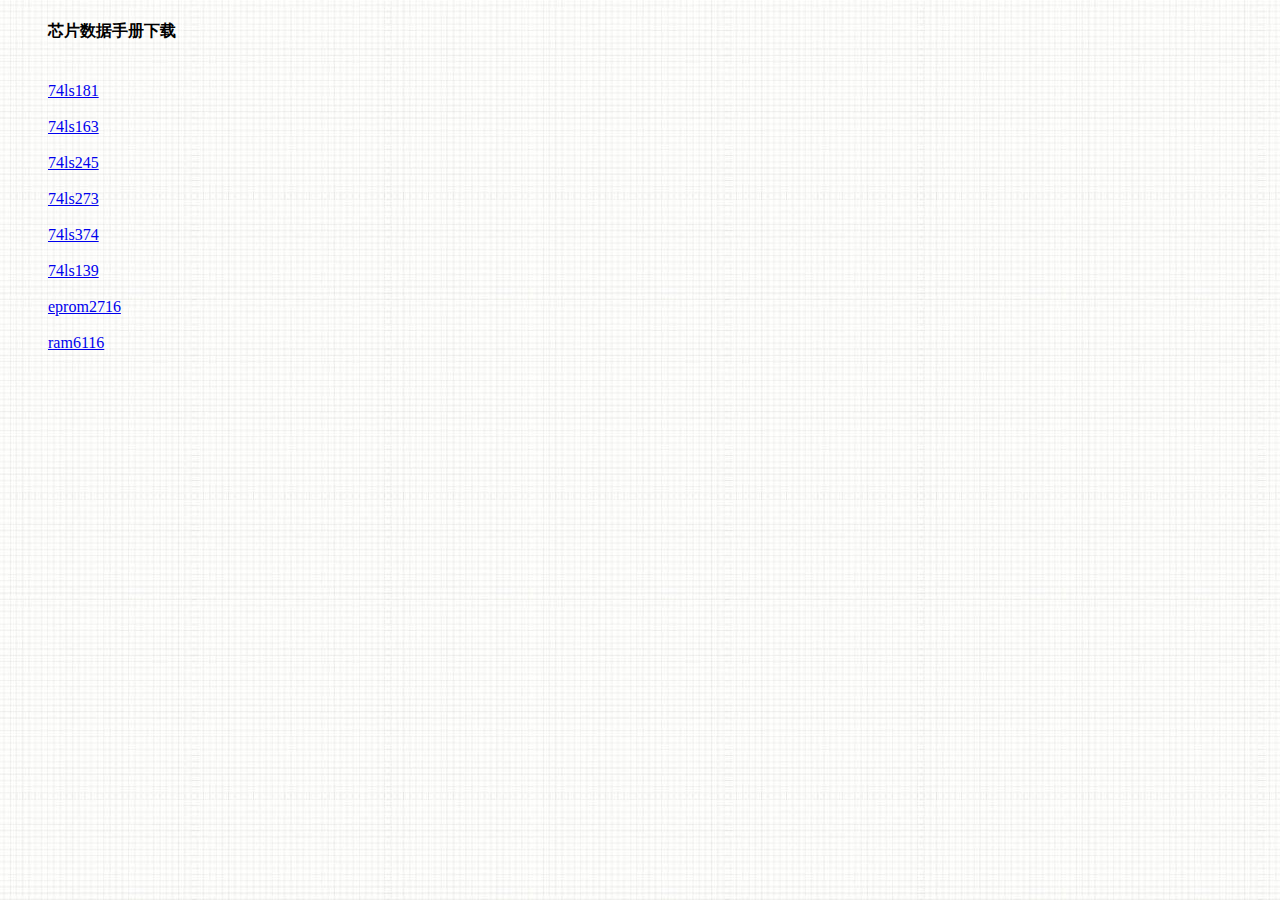
<file: chipdatasheet.html>
﻿<!DOCTYPE html>
<html xmlns="http://www.w3.org/1999/xhtml">
<head>
<meta http-equiv="Content-Type" content="text/html; charset=utf-8"/>
    <title></title>
</head>

<body style="background-image: url(./img/bj.jpg)"> 
    <div style="margin-left:40px">
    <h4>芯片数据手册下载</h4>  <br/>

    <a href="./files/74ls181.pdf">74ls181</a><br/><br/>
    <a href="./files/74ls163.pdf">74ls163</a><br/><br/>
    <a href="./files/74ls245.pdf">74ls245</a><br/><br/>
    <a href="./files/74ls273.pdf">74ls273</a><br/><br/>
    <a href="./files/74ls374.pdf">74ls374</a><br/><br/>
    <a href="./files/74ls139.pdf">74ls139</a><br/><br/>
    <a href="./files/eprom2716.pdf">eprom2716</a><br/><br/>
    <a href="./files/ram6116.pdf">ram6116</a><br/><br/>
    </div>
</body>
</html>
</file>
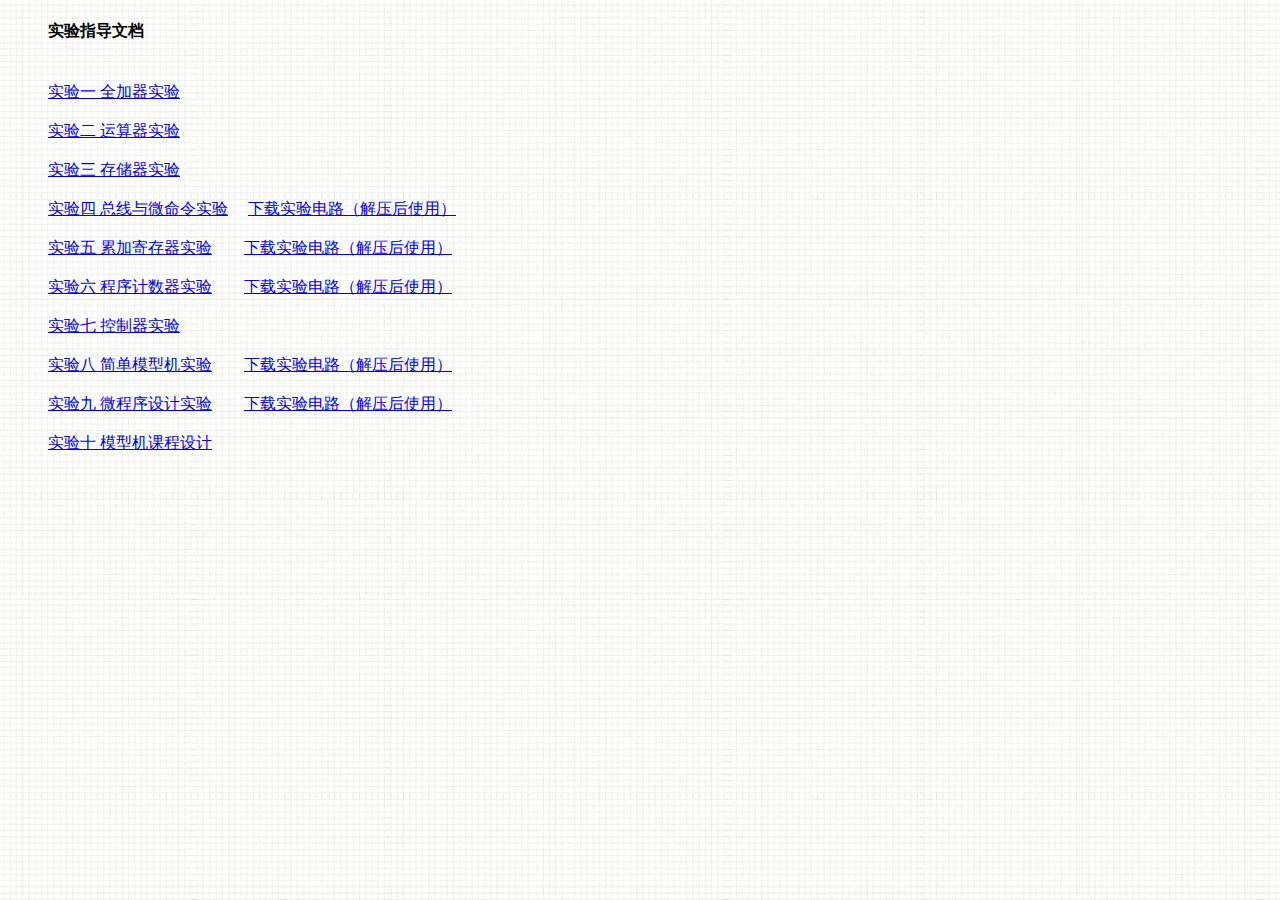
<file: experimentguidance.html>
﻿<!DOCTYPE html>
<html xmlns="http://www.w3.org/1999/xhtml">
<head>
<meta http-equiv="Content-Type" content="text/html; charset=utf-8"/>
    <title></title>
</head>
<body style="background-image: url(./img/bj.jpg)">
    <div style="margin-left:40px">
    <h4>实验指导文档</h4>  <br/>

    <a href="./files/shiyan1.pdf">实验一 全加器实验</a><br/><br/>
    <a href="./files/shiyan2.pdf">实验二 运算器实验</a><br/><br/>
    <a href="./files/shiyan3.pdf">实验三 存储器实验</a><br/><br/>
    <a href="./files/shiyan4.pdf">实验四 总线与微命令实验</a>&nbsp&nbsp&nbsp&nbsp&nbsp<a href="./files/circuit4.rar">下载实验电路（解压后使用）</a><br/><br/>
    <a href="./files/shiyan5.pdf">实验五 累加寄存器实验</a>&nbsp&nbsp&nbsp&nbsp&nbsp&nbsp&nbsp&nbsp<a href="./files/circuit5.rar">下载实验电路（解压后使用）</a><br/><br/>
    <a href="./files/shiyan6.pdf">实验六 程序计数器实验</a>&nbsp&nbsp&nbsp&nbsp&nbsp&nbsp&nbsp&nbsp<a href="./files/circuit6.rar">下载实验电路（解压后使用）</a><br/><br/>
    <a href="./files/shiyan7.pdf">实验七 控制器实验</a><br/><br/>
    <a href="./files/shiyan8.pdf">实验八 简单模型机实验</a>&nbsp&nbsp&nbsp&nbsp&nbsp&nbsp&nbsp&nbsp<a href="./files/circuit8.rar">下载实验电路（解压后使用）</a><br/><br/>
    <a href="./files/shiyan9.pdf">实验九 微程序设计实验</a>&nbsp&nbsp&nbsp&nbsp&nbsp&nbsp&nbsp&nbsp<a href="./files/circuit8.rar">下载实验电路（解压后使用）</a><br/><br/>
    <a href="./files/shiyan10.pdf">实验十 模型机课程设计</a><br/><br/>
    </div>
</body>
</html>
</file>
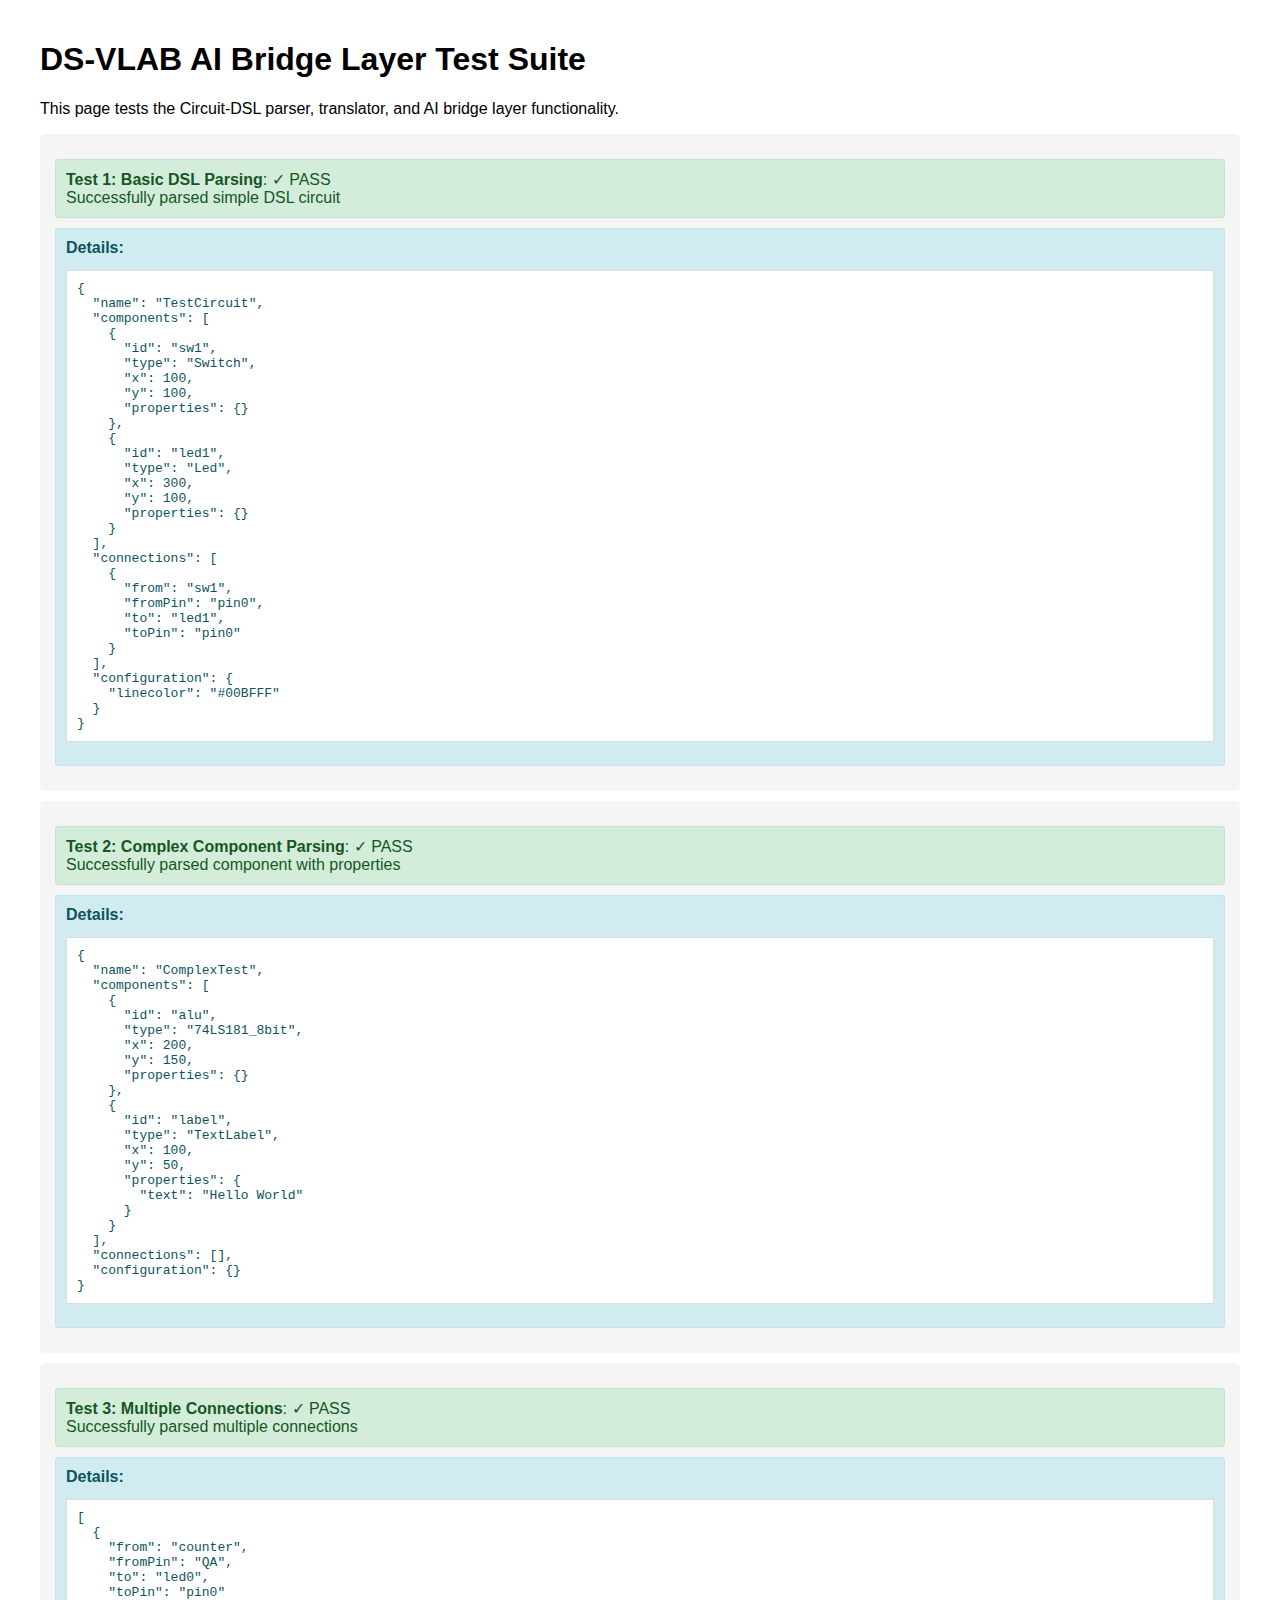
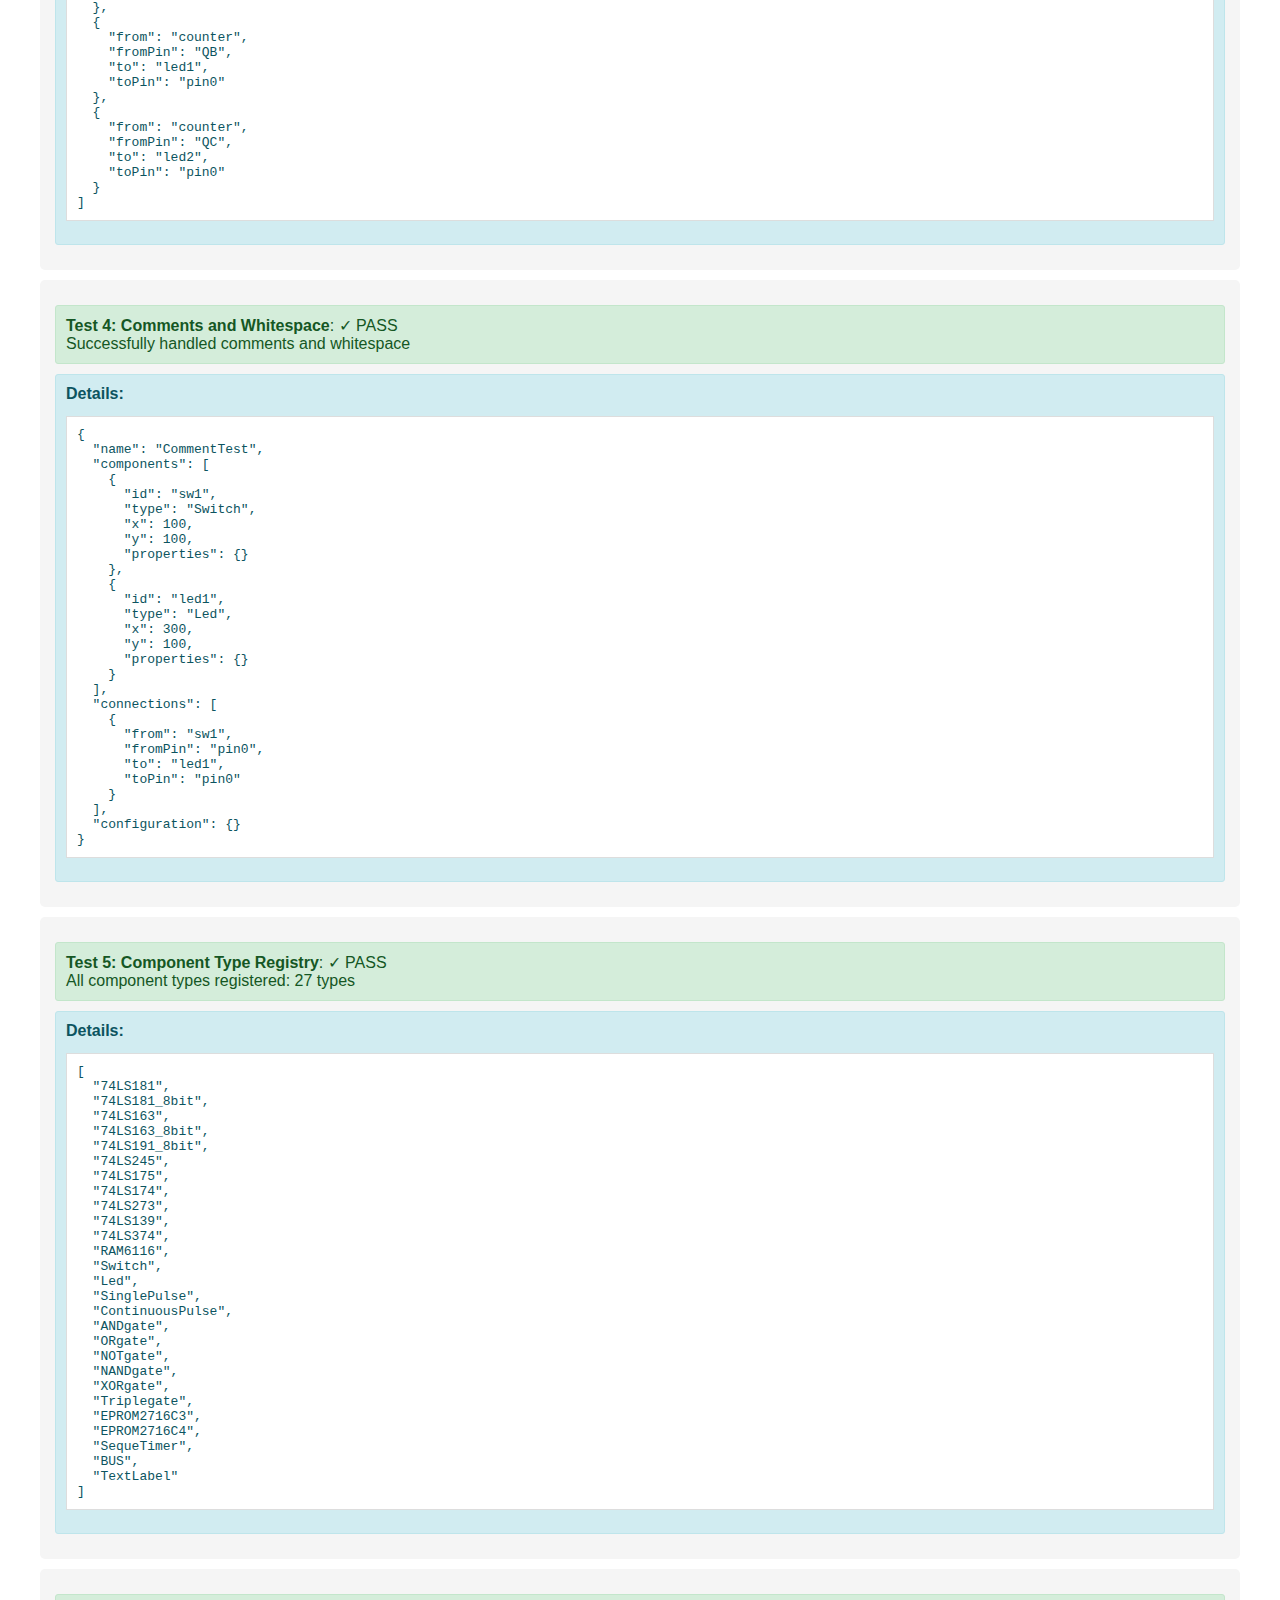
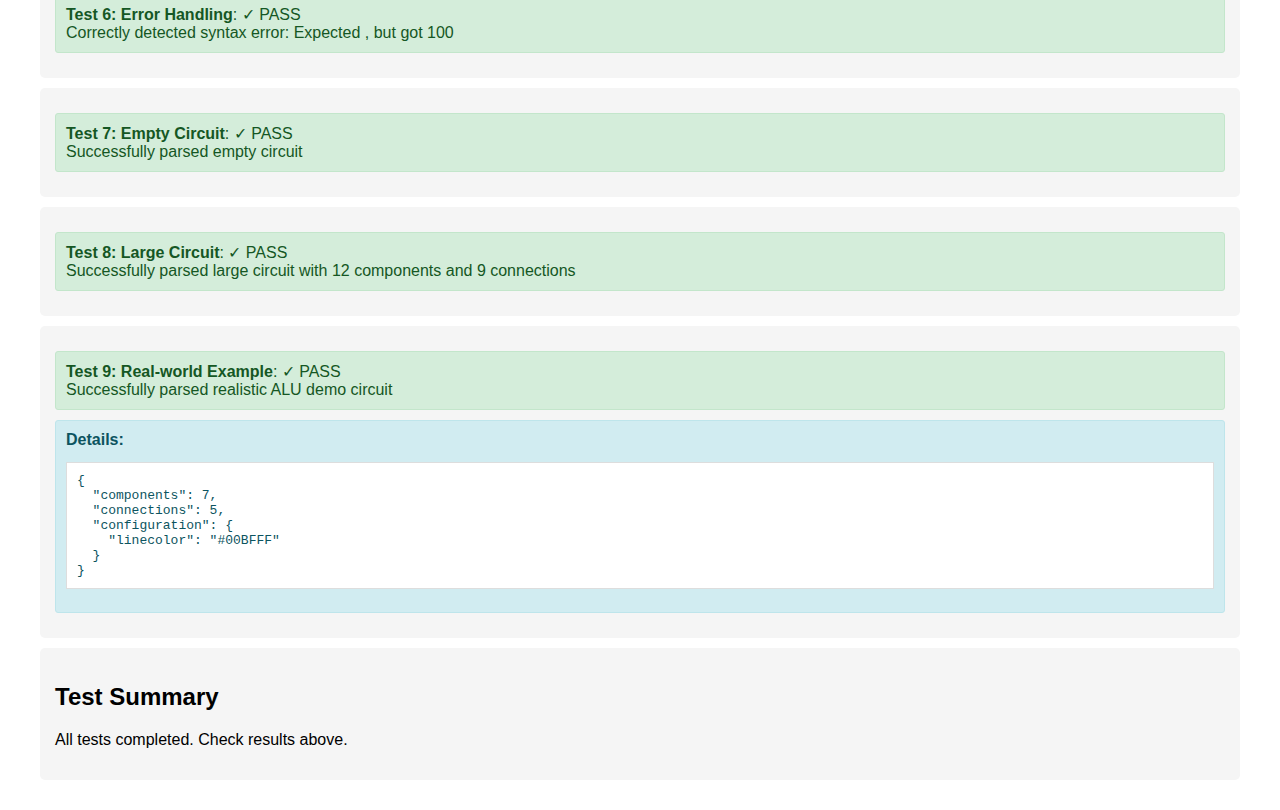
<file: test-ai-bridge.html>
<!DOCTYPE html>
<html>
<head>
    <meta charset="UTF-8">
    <title>DS-VLAB AI Bridge Layer Test</title>
    <style>
        body {
            font-family: Arial, sans-serif;
            padding: 20px;
            max-width: 1200px;
            margin: 0 auto;
        }
        .test-section {
            background: #f5f5f5;
            padding: 15px;
            margin: 10px 0;
            border-radius: 5px;
        }
        .test-result {
            margin: 10px 0;
            padding: 10px;
            border-radius: 3px;
        }
        .success {
            background: #d4edda;
            color: #155724;
            border: 1px solid #c3e6cb;
        }
        .error {
            background: #f8d7da;
            color: #721c24;
            border: 1px solid #f5c6cb;
        }
        .info {
            background: #d1ecf1;
            color: #0c5460;
            border: 1px solid #bee5eb;
        }
        pre {
            background: #fff;
            padding: 10px;
            border: 1px solid #ddd;
            overflow-x: auto;
        }
        button {
            background: #007bff;
            color: white;
            border: none;
            padding: 10px 20px;
            border-radius: 5px;
            cursor: pointer;
            margin: 5px;
        }
        button:hover {
            background: #0056b3;
        }
    </style>
</head>
<body>
    <h1>DS-VLAB AI Bridge Layer Test Suite</h1>
    <p>This page tests the Circuit-DSL parser, translator, and AI bridge layer functionality.</p>

    <div id="test-results"></div>

    <script src="./js/circuit-dsl.js"></script>

    <script>
        // Test utilities
        function logTest(testName, success, message, details) {
            const resultsDiv = document.getElementById('test-results');
            const testDiv = document.createElement('div');
            testDiv.className = 'test-section';

            const resultDiv = document.createElement('div');
            resultDiv.className = 'test-result ' + (success ? 'success' : 'error');
            resultDiv.innerHTML = '<strong>' + testName + '</strong>: ' +
                                 (success ? '✓ PASS' : '✗ FAIL') +
                                 '<br>' + message;

            testDiv.appendChild(resultDiv);

            if (details) {
                const detailsDiv = document.createElement('div');
                detailsDiv.className = 'test-result info';
                detailsDiv.innerHTML = '<strong>Details:</strong><pre>' +
                                      JSON.stringify(details, null, 2) + '</pre>';
                testDiv.appendChild(detailsDiv);
            }

            resultsDiv.appendChild(testDiv);
        }

        // Test 1: Basic DSL Parsing
        function testBasicParsing() {
            const dsl = `
circuit TestCircuit {
    components {
        sw1: Switch at (100, 100)
        led1: Led at (300, 100)
    }

    connections {
        sw1.pin0 -> led1.pin0
    }

    configuration {
        linecolor: "#00BFFF"
    }
}`;

            const result = CircuitDSL.parse(dsl);

            if (result.success) {
                const valid = result.ast.name === 'TestCircuit' &&
                             result.ast.components.length === 2 &&
                             result.ast.connections.length === 1;

                logTest('Test 1: Basic DSL Parsing', valid,
                       valid ? 'Successfully parsed simple DSL circuit' : 'Parse result structure incorrect',
                       result.ast);
            } else {
                logTest('Test 1: Basic DSL Parsing', false, 'Parse failed: ' + result.error);
            }
        }

        // Test 2: Complex Component with Properties
        function testComplexComponent() {
            const dsl = `
circuit ComplexTest {
    components {
        alu: 74LS181_8bit at (200, 150)
        label: TextLabel at (100, 50) with text="Hello World"
    }

    connections {
    }
}`;

            const result = CircuitDSL.parse(dsl);

            if (result.success) {
                const textLabel = result.ast.components.find(c => c.id === 'label');
                const valid = textLabel &&
                             textLabel.type === 'TextLabel' &&
                             textLabel.properties.text === 'Hello World';

                logTest('Test 2: Complex Component Parsing', valid,
                       valid ? 'Successfully parsed component with properties' : 'Properties parsing failed',
                       result.ast);
            } else {
                logTest('Test 2: Complex Component Parsing', false, 'Parse failed: ' + result.error);
            }
        }

        // Test 3: Multiple Connections
        function testMultipleConnections() {
            const dsl = `
circuit MultiConnectionTest {
    components {
        counter: 74LS163_8bit at (200, 100)
        led0: Led at (400, 100)
        led1: Led at (400, 130)
        led2: Led at (400, 160)
    }

    connections {
        counter.QA -> led0.pin0
        counter.QB -> led1.pin0
        counter.QC -> led2.pin0
    }
}`;

            const result = CircuitDSL.parse(dsl);

            if (result.success) {
                const valid = result.ast.connections.length === 3 &&
                             result.ast.connections[0].from === 'counter' &&
                             result.ast.connections[0].fromPin === 'QA';

                logTest('Test 3: Multiple Connections', valid,
                       valid ? 'Successfully parsed multiple connections' : 'Connection parsing failed',
                       result.ast.connections);
            } else {
                logTest('Test 3: Multiple Connections', false, 'Parse failed: ' + result.error);
            }
        }

        // Test 4: Comments and Whitespace
        function testCommentsAndWhitespace() {
            const dsl = `
// This is a comment
circuit CommentTest {
    components {
        // Another comment
        sw1: Switch at (100, 100)  // inline comment
        # Hash comment
        led1: Led at (300, 100)
    }

    connections {
        sw1.pin0 -> led1.pin0
    }
}`;

            const result = CircuitDSL.parse(dsl);

            logTest('Test 4: Comments and Whitespace', result.success,
                   result.success ? 'Successfully handled comments and whitespace' : 'Parse failed: ' + result.error,
                   result.success ? result.ast : null);
        }

        // Test 5: All Component Types
        function testAllComponentTypes() {
            const types = CircuitDSL.getComponentTypes();
            const valid = types.length > 20 &&
                         types.includes('74LS181_8bit') &&
                         types.includes('74LS163_8bit') &&
                         types.includes('74LS191_8bit') &&
                         types.includes('TextLabel');

            logTest('Test 5: Component Type Registry', valid,
                   valid ? 'All component types registered: ' + types.length + ' types' : 'Component registry incomplete',
                   types);
        }

        // Test 6: Error Handling - Invalid Syntax
        function testErrorHandling() {
            const invalidDsl = `
circuit Invalid {
    components {
        sw1: Switch at (100 100)  // Missing comma - should fail
    }
}`;

            const result = CircuitDSL.parse(invalidDsl);

            logTest('Test 6: Error Handling', !result.success,
                   !result.success ? 'Correctly detected syntax error: ' + result.error : 'Should have failed but succeeded',
                   null);
        }

        // Test 7: Empty Circuit
        function testEmptyCircuit() {
            const dsl = `
circuit EmptyCircuit {
    components {
    }

    connections {
    }
}`;

            const result = CircuitDSL.parse(dsl);

            if (result.success) {
                const valid = result.ast.components.length === 0 &&
                             result.ast.connections.length === 0;

                logTest('Test 7: Empty Circuit', valid,
                       valid ? 'Successfully parsed empty circuit' : 'Empty circuit parsing failed');
            } else {
                logTest('Test 7: Empty Circuit', false, 'Parse failed: ' + result.error);
            }
        }

        // Test 8: Large Circuit
        function testLargeCircuit() {
            const dsl = `
circuit LargeCircuit {
    components {
        alu: 74LS181_8bit at (300, 200)
        counter1: 74LS163_8bit at (100, 100)
        counter2: 74LS191_8bit at (500, 100)
        sw0: Switch at (50, 150)
        sw1: Switch at (50, 180)
        sw2: Switch at (50, 210)
        led0: Led at (650, 150)
        led1: Led at (650, 180)
        led2: Led at (650, 210)
        label1: TextLabel at (250, 50) with text="Input Section"
        label2: TextLabel at (550, 50) with text="Output Section"
        clock: ContinuousPulse at (50, 250)
    }

    connections {
        clock.pin0 -> counter1.CP
        clock.pin0 -> counter2.CP
        sw0.pin0 -> alu.A0
        sw1.pin0 -> alu.B0
        counter1.QA -> alu.A1
        counter2.QA -> alu.B1
        alu.F0 -> led0.pin0
        alu.F1 -> led1.pin0
        alu.F2 -> led2.pin0
    }

    configuration {
        linecolor: "#00BFFF"
    }
}`;

            const result = CircuitDSL.parse(dsl);

            if (result.success) {
                const valid = result.ast.components.length === 12 &&
                             result.ast.connections.length === 9;

                logTest('Test 8: Large Circuit', valid,
                       valid ? 'Successfully parsed large circuit with ' +
                              result.ast.components.length + ' components and ' +
                              result.ast.connections.length + ' connections' : 'Large circuit parsing failed');
            } else {
                logTest('Test 8: Large Circuit', false, 'Parse failed: ' + result.error);
            }
        }

        // Test 9: Real-world Example
        function testRealWorldExample() {
            const dsl = `
circuit ALU_8bit_Demo {
    components {
        alu: 74LS181_8bit at (350, 200)
        sw_a0: Switch at (100, 150)
        sw_a1: Switch at (100, 180)
        sw_b0: Switch at (100, 280)
        led_f0: Led at (600, 150)
        led_f1: Led at (600, 180)
        label_title: TextLabel at (300, 80) with text="8-Bit ALU Demonstration"
    }

    connections {
        sw_a0.pin0 -> alu.A0
        sw_a1.pin0 -> alu.A1
        sw_b0.pin0 -> alu.B0
        alu.F0 -> led_f0.pin0
        alu.F1 -> led_f1.pin0
    }

    configuration {
        linecolor: "#00BFFF"
    }
}`;

            const result = CircuitDSL.parse(dsl);

            if (result.success) {
                const hasConfig = result.ast.configuration &&
                                 result.ast.configuration.linecolor === '#00BFFF';
                const valid = result.ast.components.length === 7 &&
                             result.ast.connections.length === 5 &&
                             hasConfig;

                logTest('Test 9: Real-world Example', valid,
                       valid ? 'Successfully parsed realistic ALU demo circuit' : 'Real-world example parsing failed',
                       {
                           components: result.ast.components.length,
                           connections: result.ast.connections.length,
                           configuration: result.ast.configuration
                       });
            } else {
                logTest('Test 9: Real-world Example', false, 'Parse failed: ' + result.error);
            }
        }

        // Run all tests
        function runAllTests() {
            document.getElementById('test-results').innerHTML = '';

            console.log('Starting AI Bridge Layer tests...');

            testBasicParsing();
            testComplexComponent();
            testMultipleConnections();
            testCommentsAndWhitespace();
            testAllComponentTypes();
            testErrorHandling();
            testEmptyCircuit();
            testLargeCircuit();
            testRealWorldExample();

            console.log('All tests completed.');

            const summaryDiv = document.createElement('div');
            summaryDiv.className = 'test-section';
            summaryDiv.innerHTML = '<h2>Test Summary</h2><p>All tests completed. Check results above.</p>';
            document.getElementById('test-results').appendChild(summaryDiv);
        }

        // Auto-run tests on page load
        window.onload = runAllTests;
    </script>
</body>
</html>
</file>
